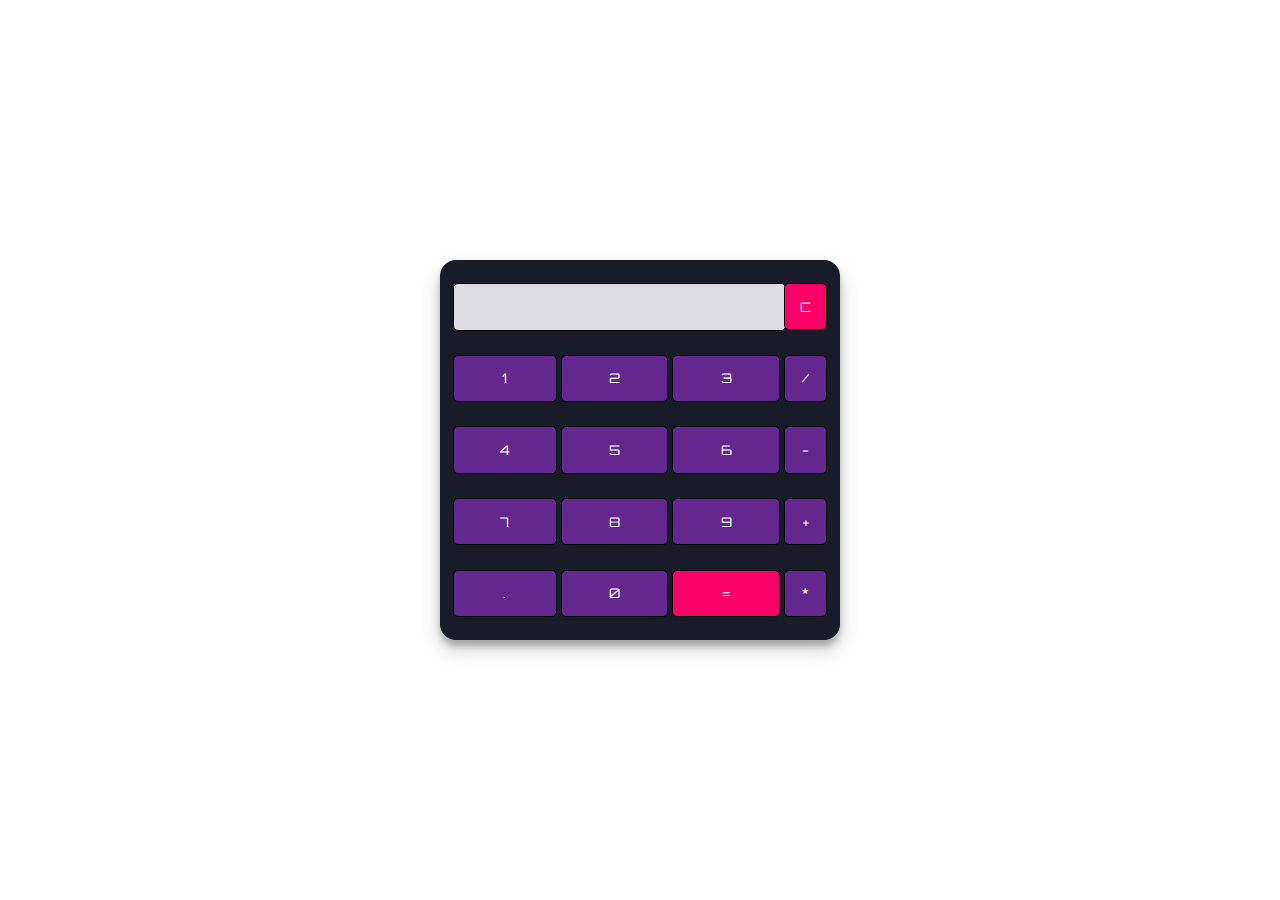
<file: index.html>
<!DOCTYPE html>
<html lang="en" dir="ltr">
<head>
 <meta charset="utf-8">
 <title>Calculator by Axure</title>
 <link rel="stylesheet" href="styles.css">
</head>
<body>
<table class = "calculator" >
 <tr>
 <td colspan = "3"> <input class = "display-box" type = "text" id = "result" disabled /> </td>
 <td> <input class = "button" type = "button" value = "C" onclick = "clearScreen()" style = "background-color: #fb0066;" /> </td>
 </tr>
 <tr>
 <td> <input class = "button" type = "button" value = "1" onclick = "display('1')" /> </td>
 <td> <input class = "button" type = "button" value = "2" onclick = "display('2')" /> </td>
 <td> <input class = "button" type = "button" value = "3" onclick = "display('3')" /> </td>
 <td> <input class = "button" type = "button" value = "/" onclick = "display('/')" /> </td>
 </tr>
 <tr>
 <td> <input class = "button" type = "button" value = "4" onclick = "display('4')" /> </td>
 <td> <input class = "button" type = "button" value = "5" onclick = "display('5')" /> </td>
 <td> <input class = "button" type = "button" value = "6" onclick = "display('6')" /> </td>
 <td> <input class = "button" type = "button" value = "-" onclick = "display('-')" /> </td>
 </tr>
 <tr>
 <td> <input class = "button" type = "button" value = "7" onclick = "display('7')" /> </td>
 <td> <input class = "button" type = "button" value = "8" onclick = "display('8')" /> </td>
 <td> <input class = "button" type = "button" value = "9" onclick = "display('9')" /> </td>
 <td> <input class = "button" type = "button" value = "+" onclick = "display('+')" /> </td>
 </tr>
 <tr>
 <td> <input class = "button" type = "button" value = "." onclick = "display('.')" /> </td>
 <td> <input class = "button" type = "button" value = "0" onclick = "display('0')" /> </td>
 <td> <input class = "button" type = "button" value = "=" onclick = "calculate()" style = "background-color: #fb0066;" /> </td>
 <td> <input class = "button" type = "button" value = "*" onclick = "display('*')" /> </td>
 </tr>
 </table>
<script type="text/javascript" src="script.js"></script>
</body>
</html>
</file>
<file: styles.css>
@import url('https://fonts.googleapis.com/css2?family=Orbitron&display=swap');

.calculator {
    padding: 10px;
    border-radius: 1em;
    height: 380px;
    width: 400px;
    margin: auto;
    background-color: #191b28;
    box-shadow: rgba(0, 0, 0, 0.19) 0px 10px 20px, rgba(0, 0, 0, 0.23) 0px 6px 6px;

    position: absolute;
    top: 50%;
    left: 50%;
    -moz-transform: translateX(-50%) translateY(-50%);
    -webkit-transform: translateX(-50%) translateY(-50%);
    transform: translateX(-50%) translateY(-50%);
}

.display-box {
    font-family: 'Orbitron', sans-serif;
    background-color: #dcdbe1;
    border: solid black 0.5px;
    color: black;
    border-radius: 5px;
    width: 100%;
    height: 65%;
}

.button {
    font-family: 'Orbitron', sans-serif;
    background-color: #64278f;
    color: white;
    border: solid black 0.5px;
    width: 100%;
    border-radius: 5px;
    height: 70%;
    outline: none;
}

.button:active {
    background: #e5e5e5;
    -webkit-box-shadow: inset 0px 0px 5px #c1c1c1;
    -moz-box-shadow: inset 0px 0px 5px #c1c1c1;
    box-shadow: inset 0px 0px 5px #c1c1c1;
}
</file>
